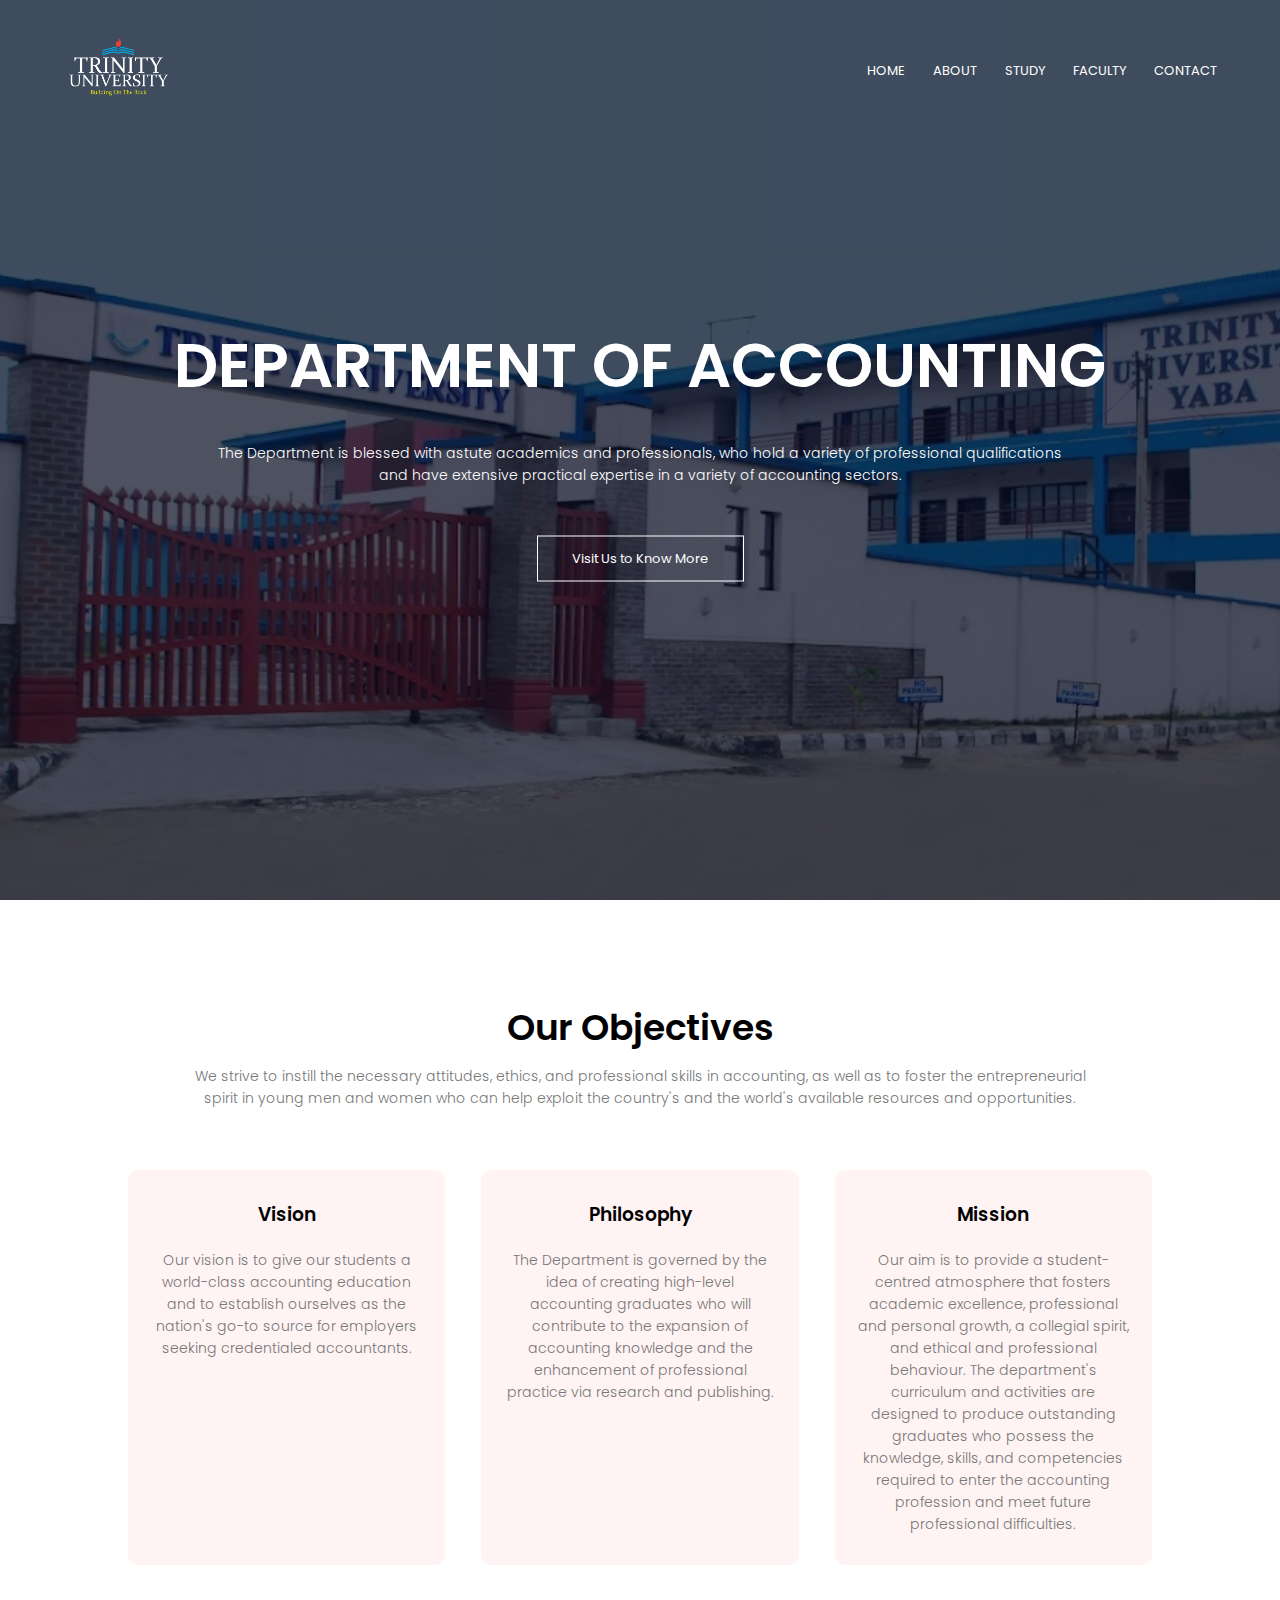
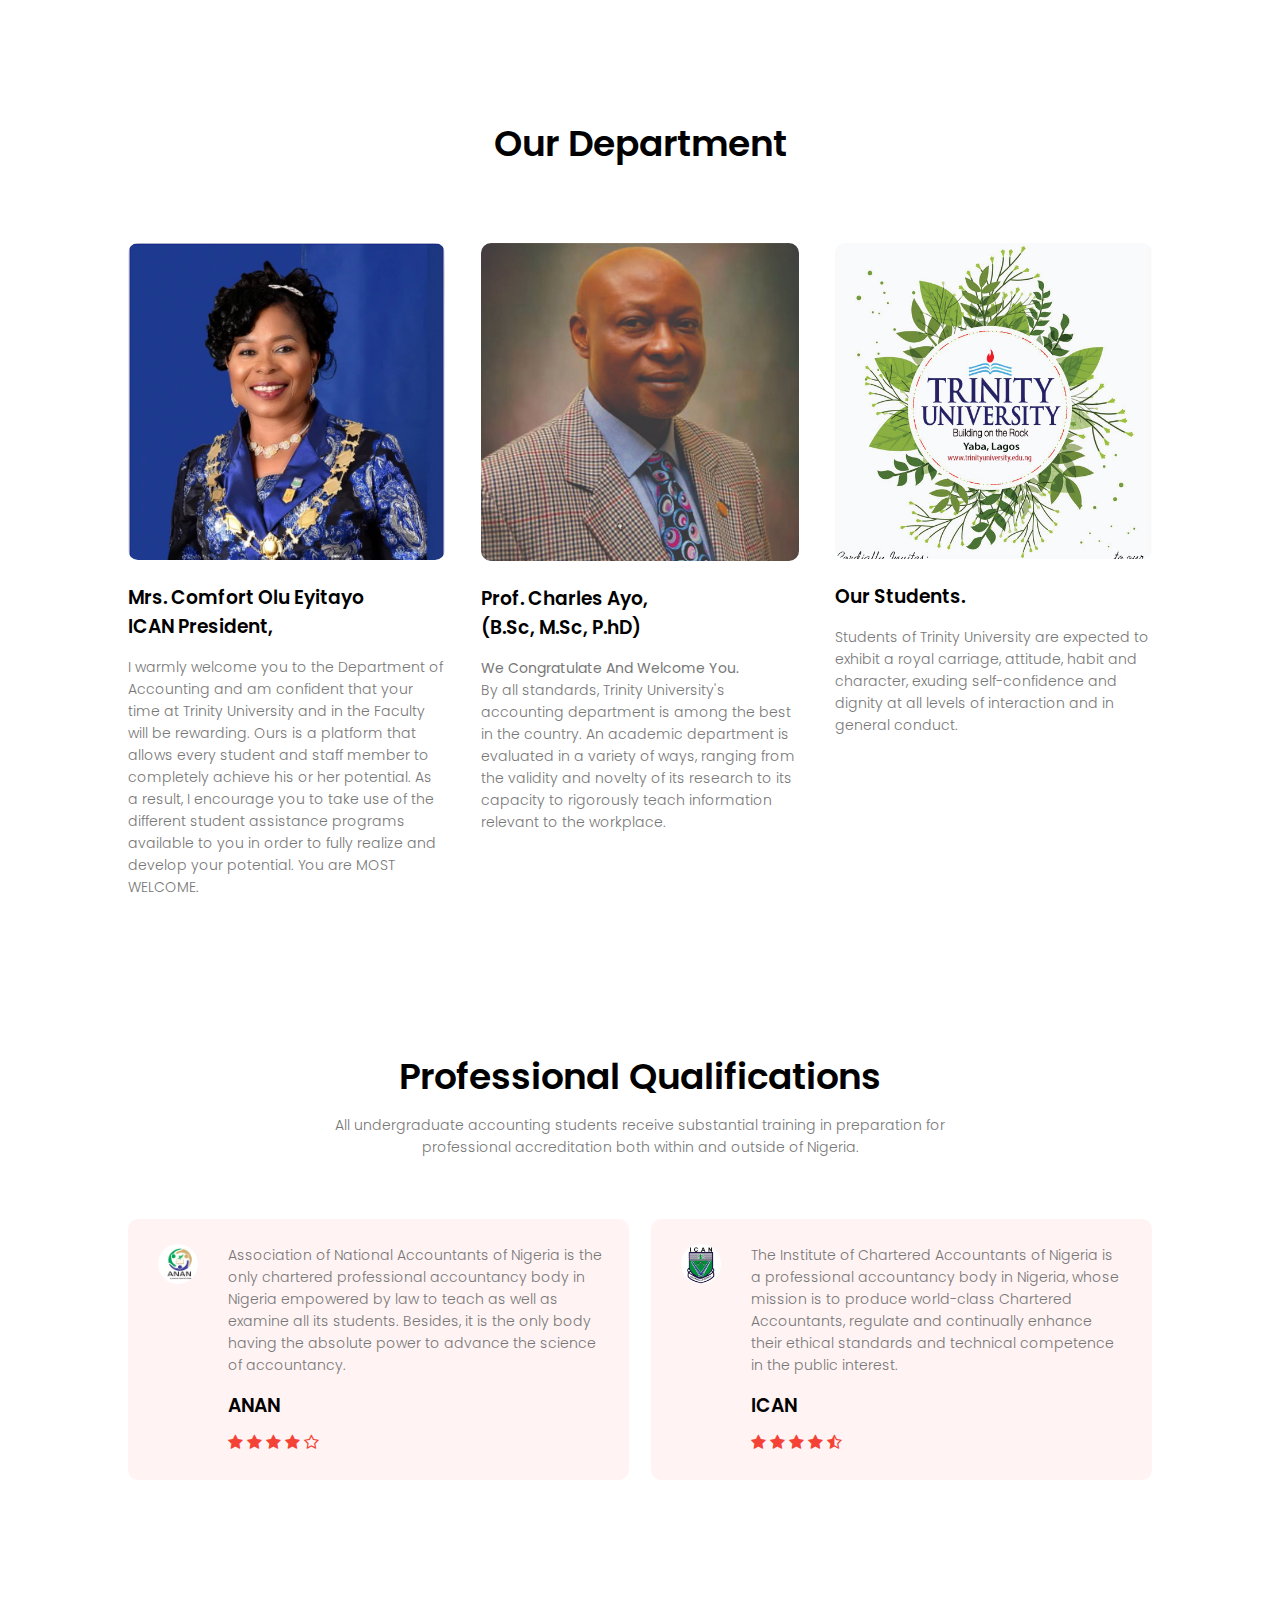
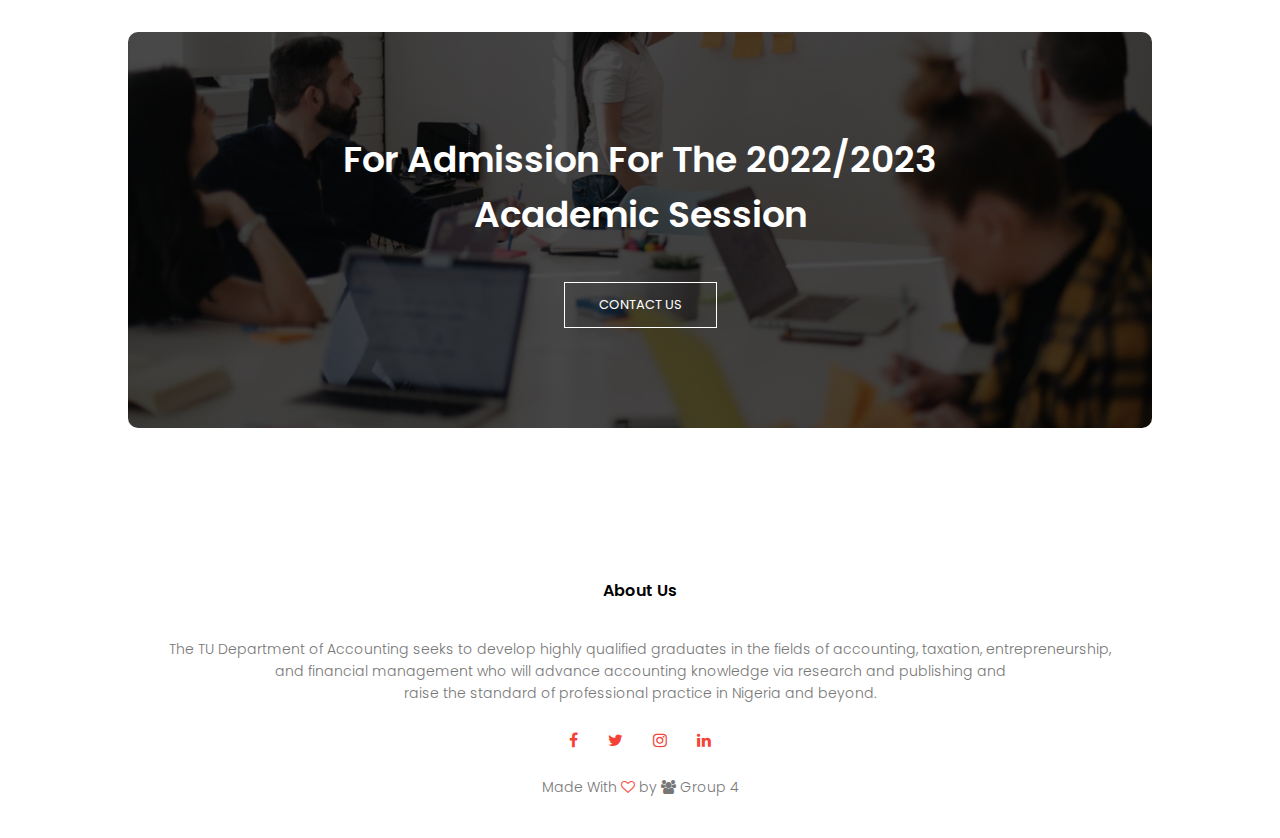
<file: index.html>
<!DOCTYPE html>
<html lang="en">
<head>
    <meta charset="UTF-8">
    <meta http-equiv="X-UA-Compatible" content="IE=edge">
    <meta name="viewport" content="width=device-width, initial-scale=1.0">
    <title>Accounting - Trinity University</title>
<link rel="stylesheet" href="style.css">
<link href="https://fonts.googleapis.com/css?family=Poppins:100,200,300,400,600,700&display=swap" rel="stylesheet">
<link rel="stylesheet" href="https://stackpath.bootstrapcdn.com/font-awesome/4.7.0/css/font-awesome.min.css"> 
</head>
<body>
    <section class="header">
        
        <nav>
            <a href="https://www.trinityuniversity.edu.ng/"><img src="images/logo.png"></a>
            <div class="nav-links" id="navLinks">  
                <i class="fa fa-close" onclick="hideMenu()"></i>
                <ul>
                    <li><a href="index.html">HOME</a></li>
                    <li><a href="about.html">ABOUT</a></li>
                    <li><a href="study.html">STUDY</a></li>
                    <li><a href="faculty.html">FACULTY</a></li>
                    <li><a href="contact.html">CONTACT</a></li>
                </ul>
            </div>
            <i class="fa fa-bars" onclick="showMenu()"></i>
        </nav>
        
        <div class="text-box">
            <h1>DEPARTMENT OF ACCOUNTING</h1>
            <p>The Department is blessed with astute academics and professionals, who hold a variety of professional
                qualifications <br> and have extensive practical expertise in a variety of accounting sectors.</p>
            <a href="contact.html" class="hero-btn">Visit Us to Know More</a>
        </div>
    </section>
    
<!---------- objectives ----------->
    
    <section class="objectives">
        <h1>Our Objectives</h1>
        <p>We strive to instill the necessary attitudes, ethics, and professional skills in accounting,
            as well as to foster the entrepreneurial <br> spirit in young men and women who can help 
            exploit the country's and the world's available resources and opportunities.</p>
        <div class="row">
            <div class="objectives-col">
                <h3>Vision</h3>
                <p>Our vision is to give our students a world-class accounting education and to establish ourselves 
                    as the nation's go-to source for employers seeking credentialed accountants.</p>
            </div>
            <div class="objectives-col">
                <h3>Philosophy</h3>
                <p>The Department is governed by the idea of creating high-level accounting graduates who will contribute to the expansion 
                    of accounting knowledge and the enhancement of professional practice via research and publishing.</p>
            </div>
            <div class="objectives-col">
                <h3>Mission</h3>
                <p>Our aim is to provide a student-centred atmosphere that fosters academic excellence, professional 
                    and personal growth, a collegial spirit, and ethical and professional behaviour. The department's curriculum 
                    and activities are designed to produce outstanding graduates who possess the knowledge, skills, and competencies 
                    required to enter the accounting profession and meet future professional difficulties.</p>
            </div>
        </div>
    </section>
    
    
<!---------- Department ---------->
    

    <section class="Department">
        <h1>Our Department</h1>
        <p></p>
            <div class="row">
                <div class="Department-col">
                    <img src="images/MrsComfortOlu.jpg">
                    <h3>Mrs. Comfort Olu Eyitayo <br>ICAN President,</h3>
                    <p>I warmly welcome you to the Department of Accounting and am confident that your time at Trinity University 
                        and in the Faculty will be rewarding. Ours is a platform that allows every student and staff member
                         to completely achieve his or her potential. As a result, I encourage you to take use of the different 
                         student assistance programs available to you in order to fully realize and develop your potential. 
                         You are MOST WELCOME.</p>
                </div>
                <div class="Department-col">
                    <img src="images/vc.jpeg">
                    <h3>Prof. Charles Ayo,<br>(B.Sc, M.Sc, P.hD)</h3>
                    <p><b>We Congratulate And Welcome You.</b> <br> By all standards, Trinity University's accounting department is among the best in the country. An academic department is evaluated in a variety of ways, ranging from the validity and 
                        novelty of its research to its capacity to rigorously teach information relevant to the workplace.</p>
                </div>
                <div class="Department-col">
                    <img src="images/Our students.png">
                    <h3>Our Students.</h3>
                    <p>Students of Trinity University are expected to exhibit a royal carriage, attitude, 
                        habit and character, exuding self-confidence and dignity at all levels of interaction and in general conduct.</p>
                </div>
            </div>
    </section>
    

<!---------- certifications ---------->
    
    <section class="certifications">
        <h1>Professional Qualifications</h1>
        <p>All undergraduate accounting students receive substantial training in preparation for <br> professional accreditation both within and outside of Nigeria.
        </p>
            <div class="row">
                <div class="certification-col">
                    <img src="images/ANAN.png">
                    <div> 
                        <p>Association of National Accountants of Nigeria is the only chartered professional accountancy body in Nigeria empowered by law to teach as well as examine all its students. Besides, it is the only body having the absolute power to advance the science of accountancy.</p>
                        <h3>ANAN</h3>
                        <i class="fa fa-star"></i>
                        <i class="fa fa-star"></i>
                        <i class="fa fa-star"></i>
                        <i class="fa fa-star"></i>
                        <i class="fa fa-star-o"></i>
                    </div>
                </div>
                <div class="certification-col">
                    <img src="images/ICAN.jpeg">
                    <div>
                        <p>The Institute of Chartered Accountants of Nigeria is a professional accountancy body in Nigeria, whose mission is to produce world-class Chartered Accountants, regulate and continually enhance their ethical standards and technical competence in the public interest.</p>
                        <h3>ICAN</h3>
                        <i class="fa fa-star"></i>
                        <i class="fa fa-star"></i>
                        <i class="fa fa-star"></i>
                        <i class="fa fa-star"></i>
                        <i class="fa fa-star-half-o"></i>
                    </div>
                </div>
                
            </div>
    </section>

    <!---------- ComingSoon ----------
    
    <section class="ComingSoon">
        <h1>Post Graduate Schools</h1>
        <p>Coming Soon...</p>
            <div class="row">
                <div class="ComingSoon-col">
                    <img src="images/PGD.png">
                    <div class="layer">
                        <h3>PGD in Accounting</h3>
                    </div>
                </div>
                <div class="ComingSoon-col">
                    <img src="images/MSC.png">
                    <div class="layer">
                        <h3>M.Sc in Accounting</h3>
                    </div>
                </div>
                <div class="ComingSoon-col">
                    <img src="images/PHD.png">
                    <div class="layer">
                        <h3>MPhil /PhD in Accounting</h3>
                    </div>
                </div>
            </div>
    </section> 

   Removed PG Section --------->
    
   
<!------ Call To Action ------>

<section class="cta">
    
       <h1>For Admission For The 2022/2023 <br> Academic Session</h1>
        <a href="contact.html" class="hero-btn">CONTACT US</a>
    
</section>    
 
<!-------- footer ---------->

<section class="footer">
        <h4>About Us</h4>
        <p>The TU Department of Accounting seeks to develop highly qualified graduates in the fields of accounting, taxation, entrepreneurship, <br>and financial management who will advance accounting knowledge via research and publishing and <br>raise the standard of professional practice in Nigeria and beyond.</p>
        <div class="icons">
            <a href="https://web.facebook.com/"><i class="fa fa-facebook"></i></a>
            <a href="https://twitter.com/"><i class="fa fa-twitter"></i></a>
            <a href="https://instagram.com/"><i class="fa fa-instagram"></i></a>
            <a href="https://linkedin.com/"><i class="fa fa-linkedin"></i></a>
            
        </div>
        <p>Made With <i class="fa fa-heart-o"> </i> by <i class="fa fa-users"></i> Group 4</p>
</section>    
  

  

<!----JavaScript for toggle menu---->
<script>
    var navLinks = document.getElementById("navLinks");

    function showMenu() {
        navLinks.style.right = "0";
    }

    function hideMenu() {
        navLinks.style.right = "-200px";
    }
</script> 
    
</body>
</html>
</file>
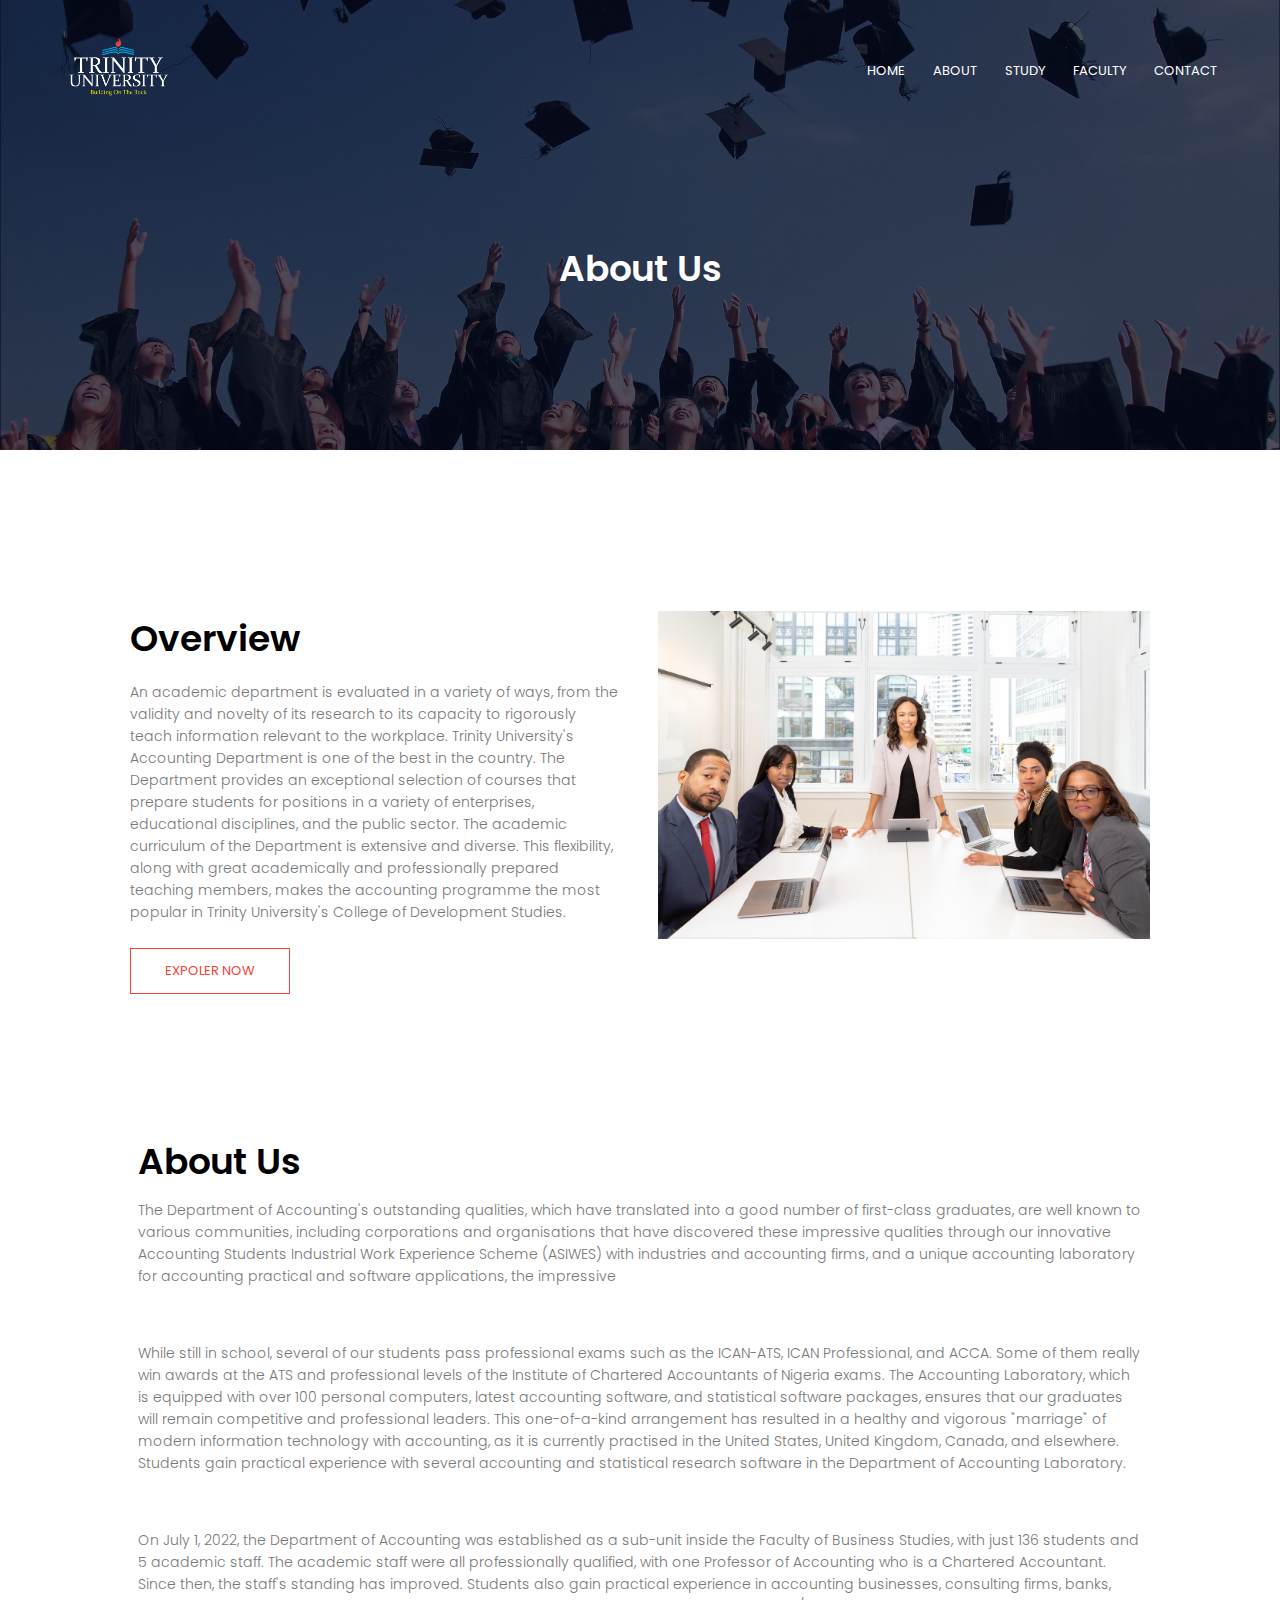
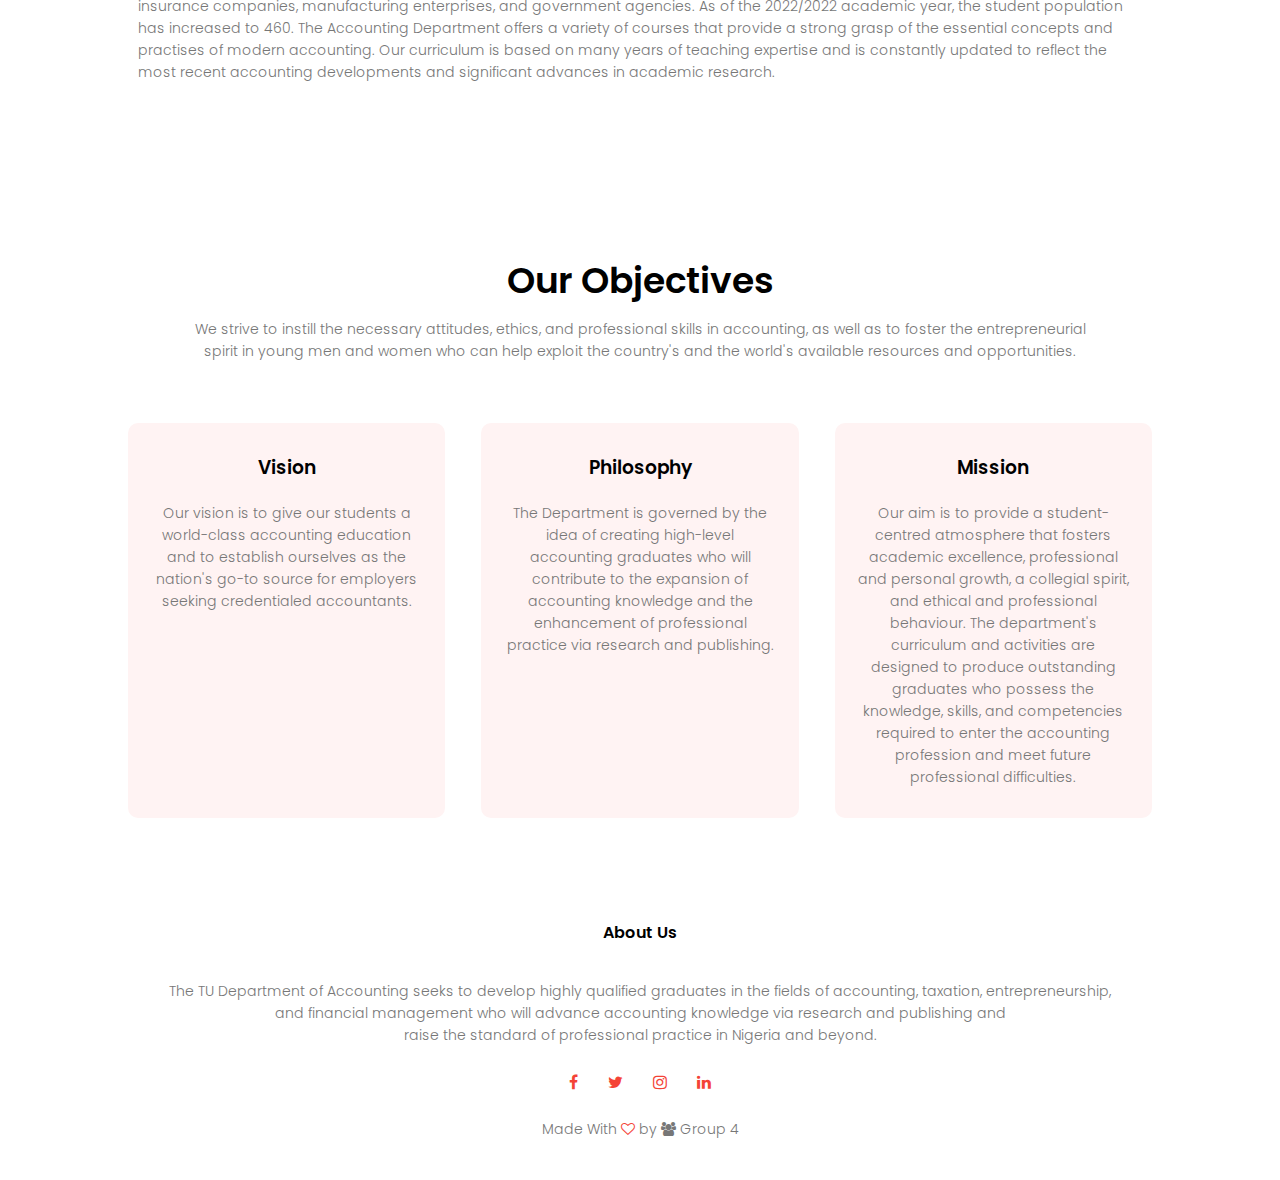
<file: about.html>
<!DOCTYPE html>
<html lang="en">
<head>
    <meta charset="UTF-8">
    <meta http-equiv="X-UA-Compatible" content="IE=edge">
    <meta name="viewport" content="width=device-width, initial-scale=1.0">
    <title>Accounting - Trinity University</title>
<link rel="stylesheet" href="style.css">
<link href="https://fonts.googleapis.com/css?family=Poppins:100,200,300,400,600,700&display=swap" rel="stylesheet">
<link rel="stylesheet" href="https://stackpath.bootstrapcdn.com/font-awesome/4.7.0/css/font-awesome.min.css"> 
</head>
<body>
    <section class="sub-header">
        
        <nav>
            <a href="https://www.trinityuniversity.edu.ng/"><img src="images/logo.png"></a>
            <div class="nav-links" id="navLinks">  
                <i class="fa fa-close" onclick="hideMenu()"></i>
                <ul>
                    <li><a href="index.html">HOME</a></li>
                    <li><a href="about.html">ABOUT</a></li>
                    <li><a href="study.html">STUDY</a></li>
                    <li><a href="faculty.html">FACULTY</a></li>
                    <li><a href="contact.html">CONTACT</a></li>
                </ul>
            </div>
            <i class="fa fa-bars" onclick="showMenu()"></i>
        </nav> 
            <h1>About Us</h1>
    </section>
    
    
<!------- about us content -------->
    
<section class="about-us">
    <div class="row">
        <div class="about-col">
            <h1>Overview</h1>     
            <p>An academic department is evaluated in a variety of ways, from the validity and novelty of its research to its capacity to rigorously teach information relevant to the workplace. Trinity University's Accounting Department is one of the best in the country. The Department provides an exceptional selection of courses that prepare students for positions in a variety of enterprises, educational disciplines, and the public sector. The academic curriculum of the Department is extensive and diverse. This flexibility, along with great academically and professionally prepared teaching members, makes the accounting programme the most popular in Trinity University's College of Development Studies.</p>
            <a href="https://www.trinityuniversity.edu.ng/" class="hero-btn red-btn">EXPOLER NOW</a>
        </div>
        <div class="about-col">
            <img src="images/about.jpg">
        </div>
    </div>    
</section>


<!-------- More ---------->


<section class="More-content">
    <div class="More-left">
        
        <h1>About Us</h1>
        <p>The Department of Accounting's outstanding qualities, which have translated into a good number of first-class graduates, are well known to various communities, including corporations and organisations that have discovered these impressive qualities through our innovative Accounting Students Industrial Work Experience Scheme (ASIWES) with industries and accounting firms, and a unique accounting laboratory for accounting practical and software applications, the impressive</p>
        <br>
        <p>While still in school, several of our students pass professional exams such as the ICAN-ATS, ICAN Professional, and ACCA. Some of them really win awards at the ATS and professional levels of the Institute of Chartered Accountants of Nigeria exams. The Accounting Laboratory, which is equipped with over 100 personal computers, latest accounting software, and statistical software packages, ensures that our graduates will remain competitive and professional leaders. This one-of-a-kind arrangement has resulted in a healthy and vigorous "marriage" of modern information technology with accounting, as it is currently practised in the United States, United Kingdom, Canada, and elsewhere. Students gain practical experience with several accounting and statistical research software in the Department of Accounting Laboratory.</p>
        <br>
        <p>On July 1, 2022, the Department of Accounting was established as a sub-unit inside the Faculty of Business Studies, with just 136 students and 5 academic staff. The academic staff were all professionally qualified, with one Professor of Accounting who is a Chartered Accountant. Since then, the staff's standing has improved. Students also gain practical experience in accounting businesses, consulting firms, banks, insurance companies, manufacturing enterprises, and government agencies. As of the 2022/2022 academic year, the student population has increased to 460. The Accounting Department offers a variety of courses that provide a strong grasp of the essential concepts and practises of modern accounting. Our curriculum is based on many years of teaching expertise and is constantly updated to reflect the most recent accounting developments and significant advances in academic research.</p>
    </div>
</section>


<!---------- objectives ----------->
    
<section class="objectives">
    <h1>Our Objectives</h1>
    <p>We strive to instill the necessary attitudes, ethics, and professional skills in accounting,
        as well as to foster the entrepreneurial <br> spirit in young men and women who can help 
        exploit the country's and the world's available resources and opportunities.</p>
    <div class="row">
        <div class="objectives-col">
            <h3>Vision</h3>
            <p>Our vision is to give our students a world-class accounting education and to establish ourselves 
                as the nation's go-to source for employers seeking credentialed accountants.</p>
        </div>
        <div class="objectives-col">
            <h3>Philosophy</h3>
            <p>The Department is governed by the idea of creating high-level accounting graduates who will contribute to the expansion 
                of accounting knowledge and the enhancement of professional practice via research and publishing.</p>
        </div>
        <div class="objectives-col">
            <h3>Mission</h3>
            <p>Our aim is to provide a student-centred atmosphere that fosters academic excellence, professional 
                and personal growth, a collegial spirit, and ethical and professional behaviour. The department's curriculum 
                and activities are designed to produce outstanding graduates who possess the knowledge, skills, and competencies 
                required to enter the accounting profession and meet future professional difficulties.</p>
        </div>
    </div>
</section>



    
<!-------- footer ---------->

<section class="footer">
        <h4>About Us</h4>
        <p>The TU Department of Accounting seeks to develop highly qualified graduates in the fields of accounting, taxation, entrepreneurship, <br>and financial management who will advance accounting knowledge via research and publishing and <br>raise the standard of professional practice in Nigeria and beyond.</p>
        <div class="icons">
            <a href="https://web.facebook.com/"><i class="fa fa-facebook"></i></a>
            <a href="https://twitter.com/"><i class="fa fa-twitter"></i></a>
            <a href="https://instagram.com/"><i class="fa fa-instagram"></i></a>
            <a href="https://linkedin.com/"><i class="fa fa-linkedin"></i></a>
            
        </div>
        <p>Made With <i class="fa fa-heart-o"> </i> by <i class="fa fa-users"></i> Group 4</p>
</section>    
  
  
<!----JavaScript for toggle menu---->
<script>
    var navLinks = document.getElementById("navLinks");

    function showMenu() {
        navLinks.style.right = "0";
    }

    function hideMenu() {
        navLinks.style.right = "-200px";
    }
</script> 
    
</body>
</html>
</file>
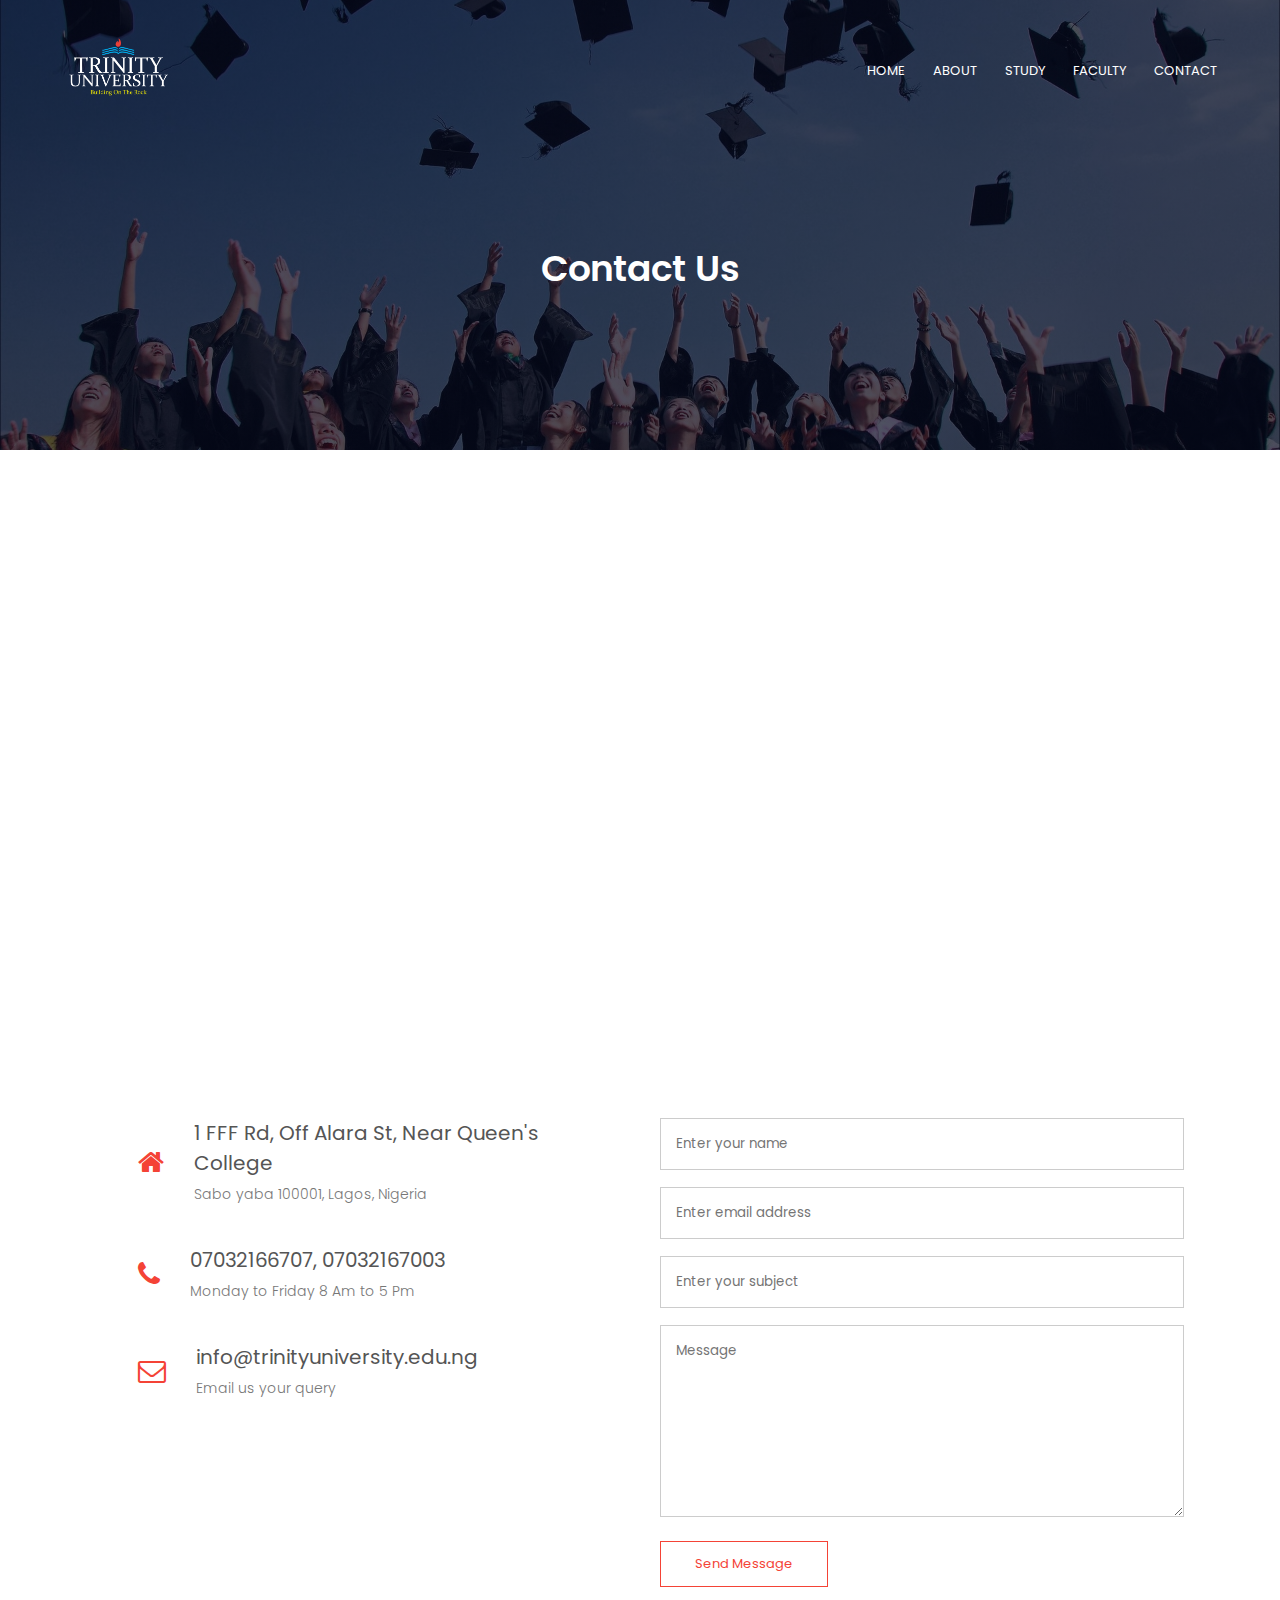
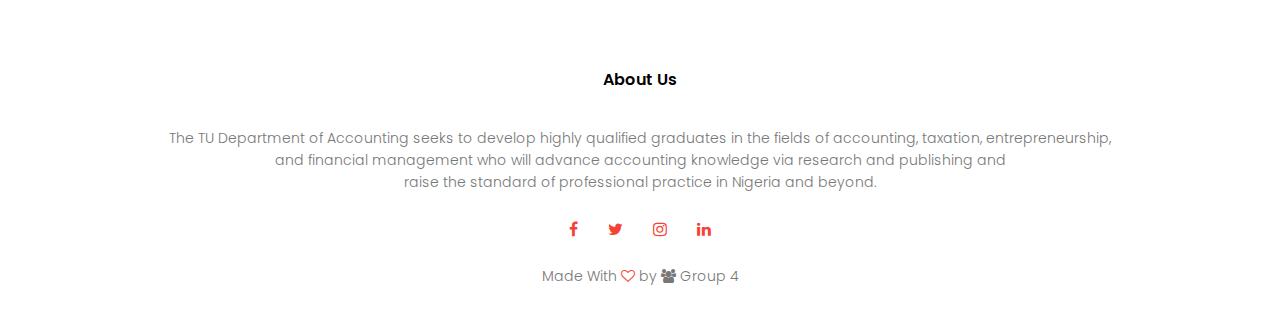
<file: contact.html>
<!DOCTYPE html>
<html lang="en">
<head>
    <meta charset="UTF-8">
    <meta http-equiv="X-UA-Compatible" content="IE=edge">
    <meta name="viewport" content="width=device-width, initial-scale=1.0">
    <title>Accounting - Trinity University</title>
<link rel="stylesheet" href="style.css">
<link href="https://fonts.googleapis.com/css?family=Poppins:100,200,300,400,600,700&display=swap" rel="stylesheet">
<link rel="stylesheet" href="https://stackpath.bootstrapcdn.com/font-awesome/4.7.0/css/font-awesome.min.css"> 
</head>
<body>
    <section class="sub-header">
        
        <nav>
            <a href="https://www.trinityuniversity.edu.ng/"><img src="images/logo.png"></a>
            <div class="nav-links" id="navLinks">  
                <i class="fa fa-close" onclick="hideMenu()"></i>
                <ul>
                    <li><a href="index.html">HOME</a></li>
                    <li><a href="about.html">ABOUT</a></li>
                    <li><a href="study.html">STUDY</a></li>
                    <li><a href="faculty.html">FACULTY</a></li>
                    <li><a href="contact.html">CONTACT</a></li>
                </ul>
            </div>
            <i class="fa fa-bars" onclick="showMenu()"></i>
        </nav>
            <h1>Contact Us</h1>
    </section>
    
    
<!------- Contact Us ------->

    
    <section class="location">
        <iframe src="https://www.google.com/maps/embed?pb=!1m14!1m8!1m3!1d3964.1279235399666!2d3.3816058!3d6.5054866!3m2!1i1024!2i768!4f13.1!3m3!1m2!1s0x103b8d6551f3e79d%3A0x2c090ab2140c87db!2sTRINITY%20UNIVERSITY%20CAMPUS!5e0!3m2!1sen!2sng!4v1657506741348!5m2!1sen!2sng" width="600" height="450" style="border:0;" allowfullscreen="" loading="lazy" referrerpolicy="no-referrer-when-downgrade"></iframe>
    </section>
    
    <section class="contact-us">
            <div class="row">
                <div class="contact-col">
                    <div>
                        <i class="fa fa-home"></i>
                        <span>
                            <h5>1 FFF Rd, Off Alara St, Near Queen's College</h5>
                            <p>Sabo yaba 100001, Lagos, Nigeria</p>
                        </span>
                    </div>
                    <div>
                        <i class="fa fa-phone"></i>
                        <span>
                            <h5>07032166707, 07032167003</h5>
                            <p>Monday to Friday 8 Am to 5 Pm</p>
                        </span>
                    </div>
                    <div>
                        <i class="fa fa-envelope-o"></i>
                        <span>
                            <h5>info@trinityuniversity.edu.ng</h5>
                            <p>Email us your query</p>
                        </span>
                    </div>
                </div>
                <div class="contact-col">
                    <form method="post" action="contact-form-handler.php">
                    <input type="text" name="name" placeholder="Enter your name" required>
                    <input type="email" name="email" placeholder="Enter email address" required>
                    <input type="text" name="subject" placeholder="Enter your subject" required>
                    <textarea rows="8" name="message" placeholder="Message" required></textarea>
                    <button type="submit" class="hero-btn red-btn">Send Message</button>
                    </form> 
                </div>
            </div>
    </section>
    
<!-------- footer ---------->

<section class="footer">
    <h4>About Us</h4>
    <p>The TU Department of Accounting seeks to develop highly qualified graduates in the fields of accounting, taxation, entrepreneurship, <br>and financial management who will advance accounting knowledge via research and publishing and <br>raise the standard of professional practice in Nigeria and beyond.</p>
    <div class="icons">
        <a href="https://web.facebook.com/"><i class="fa fa-facebook"></i></a>
        <a href="https://twitter.com/"><i class="fa fa-twitter"></i></a>
        <a href="https://instagram.com/"><i class="fa fa-instagram"></i></a>
        <a href="https://linkedin.com/"><i class="fa fa-linkedin"></i></a>
        
    </div>
    <p>Made With <i class="fa fa-heart-o"> </i> by <i class="fa fa-users"></i> Group 4</p>
</section>    
  
  
<!----JavaScript for toggle menu---->
<script>
    var navLinks = document.getElementById("navLinks");

    function showMenu() {
        navLinks.style.right = "0";
    }

    function hideMenu() {
        navLinks.style.right = "-200px";
    }
</script> 
    
</body>
</html>
</file>
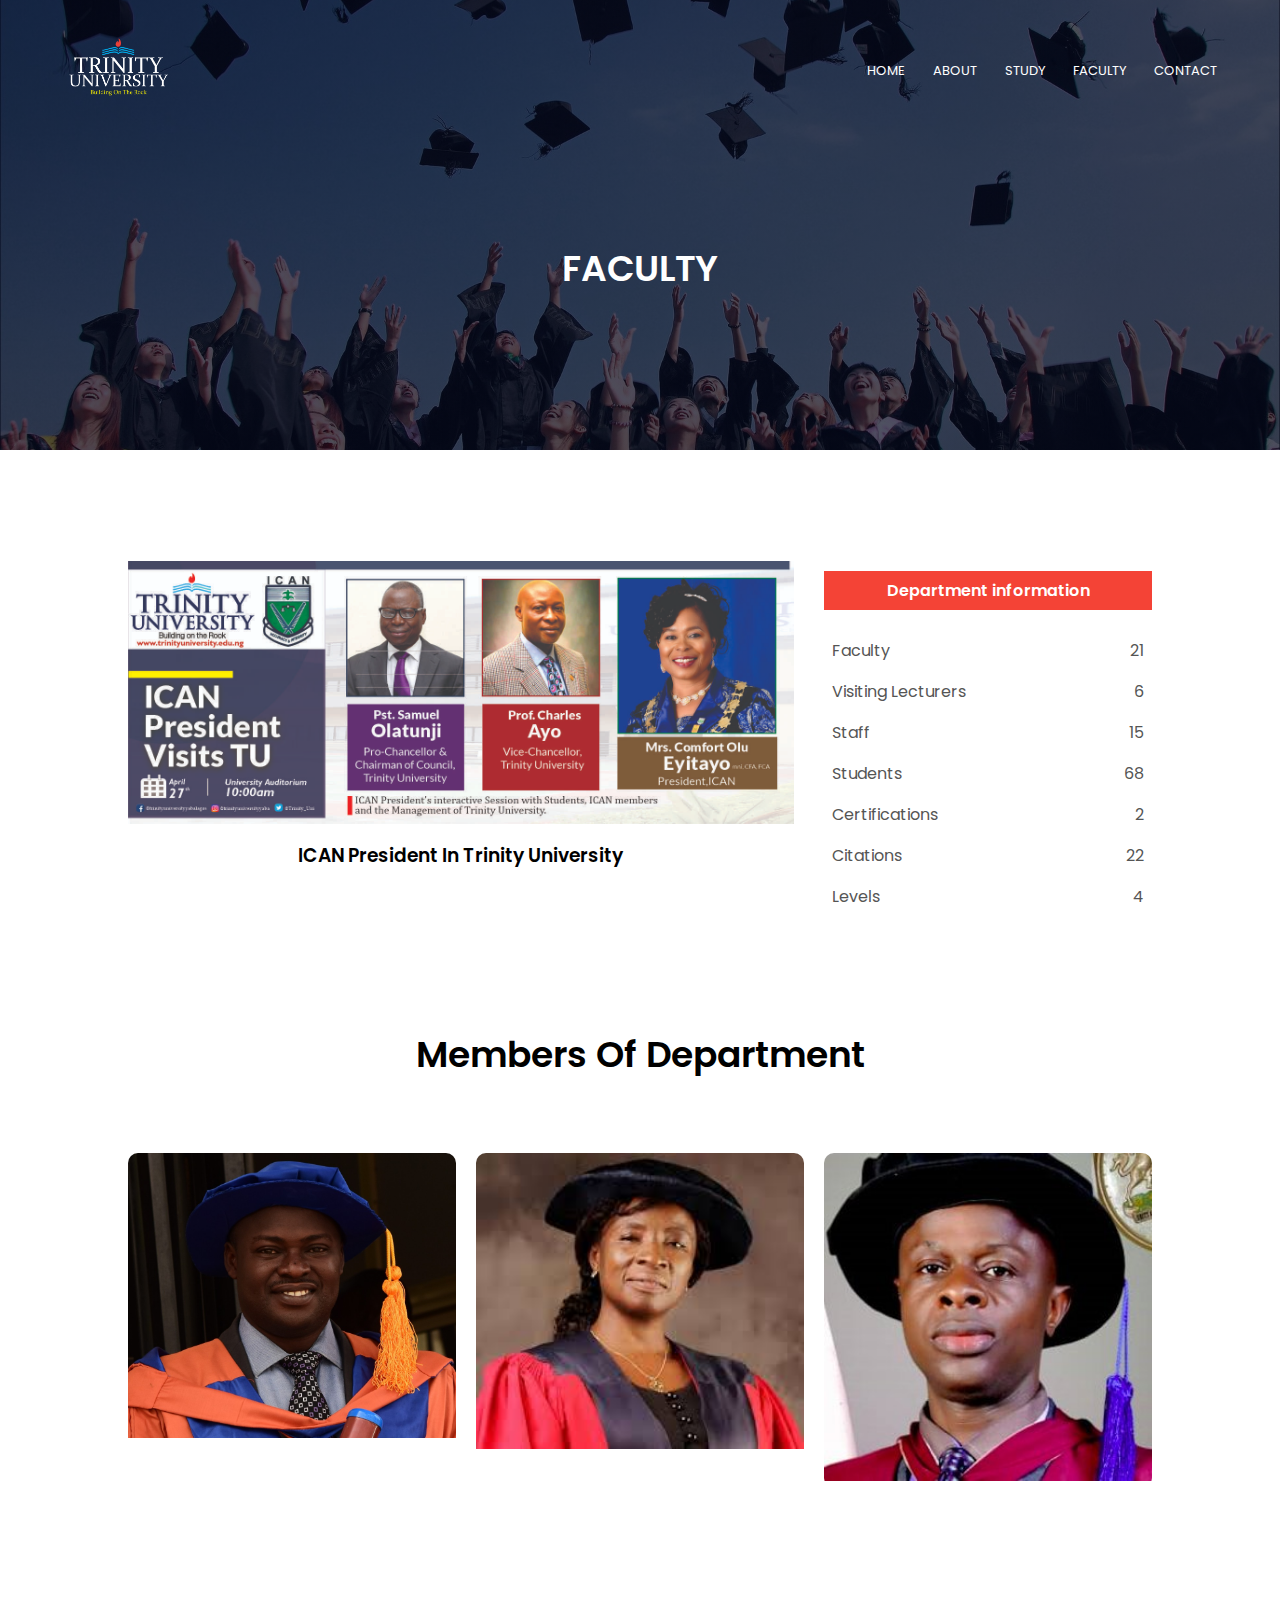
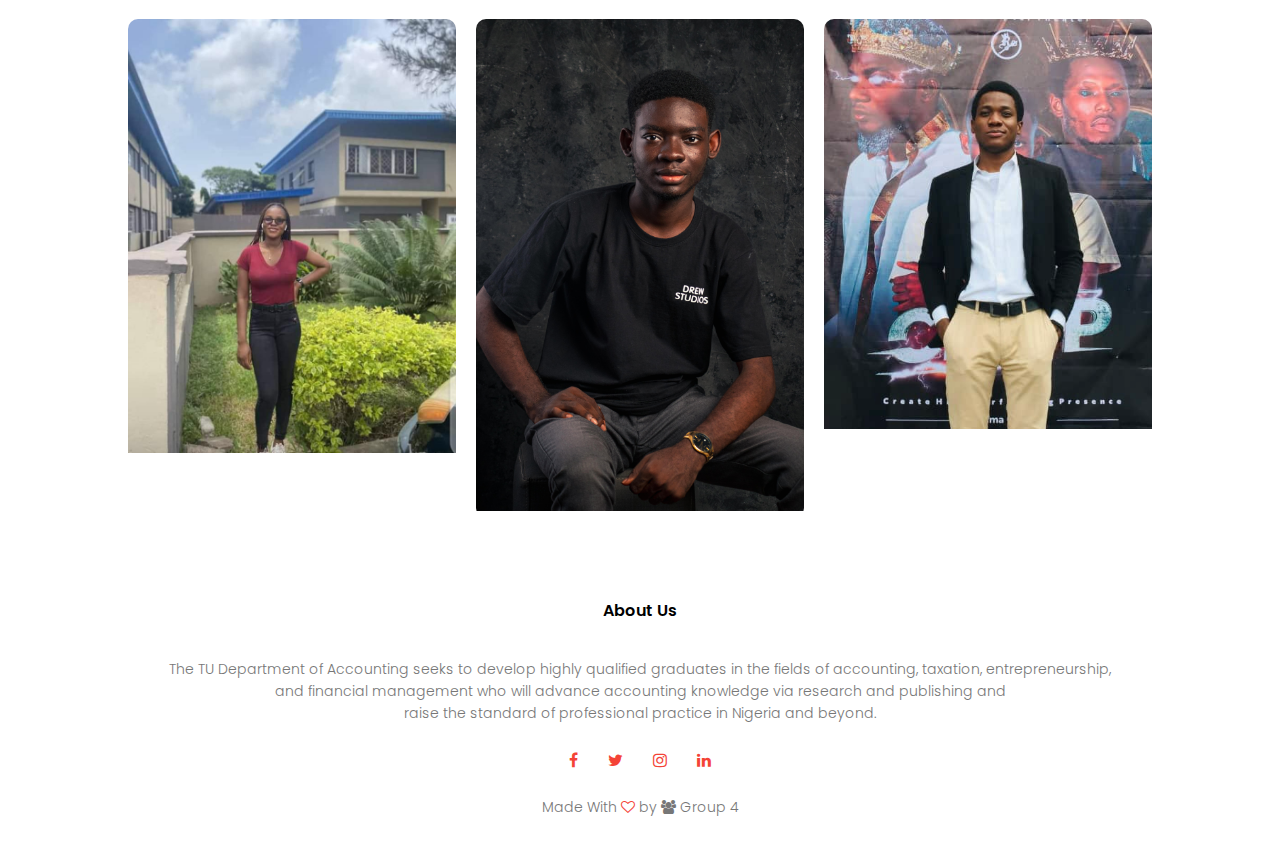
<file: faculty.html>
<!DOCTYPE html>
<html lang="en">
<head>
    <meta charset="UTF-8">
    <meta http-equiv="X-UA-Compatible" content="IE=edge">
    <meta name="viewport" content="width=device-width, initial-scale=1.0">
    <title>Accounting - Trinity University</title>
<link rel="stylesheet" href="style.css">
<link href="https://fonts.googleapis.com/css?family=Poppins:100,200,300,400,600,700&display=swap" rel="stylesheet">
<link rel="stylesheet" href="https://stackpath.bootstrapcdn.com/font-awesome/4.7.0/css/font-awesome.min.css"> 
</head>
<body>
    <section class="sub-header">
        
        <nav>
            <a href="https://www.trinityuniversity.edu.ng/"><img src="images/logo.png"></a>
            <div class="nav-links" id="navLinks">  
                <i class="fa fa-close" onclick="hideMenu()"></i>
                <ul>
                    <li><a href="index.html">HOME</a></li>
                    <li><a href="about.html">ABOUT</a></li>
                    <li><a href="study.html">STUDY</a></li>
                    <li><a href="faculty.html">FACULTY</a></li>
                    <li><a href="contact.html">CONTACT</a></li>
                </ul>
            </div>
            <i class="fa fa-bars" onclick="showMenu()"></i>
        </nav> 
            <h1>FACULTY</h1>
    </section>
    
<!---------- faculty Page Content ---------->
    
    <section class="faculty-content">
    <div class="row">
    <div class="faculty-left">
        <a href="https://www.trinityuniversity.edu.ng/ican-president-visits-trinity-university-urges-collaboration/"><img src="images/ican-president-visit.jpeg"></a>
        <h3>ICAN President In Trinity University</h3>
    </div>
        
    <div class="faculty-right">
        
            <h3>Department information</h3>
            <div>
                <span>Faculty</span>
                <span>21</span>
            </div>
            <div>
                <span>Visiting Lecturers </span>
                <span>6</span>
            </div>
            <div>
                <span>Staff</span>
                <span>15</span>
            </div>
            <div>
                <span>Students</span>
                <span>68</span>
            </div>
            <div>
                <span>Certifications</span>
                <span>2</span>
            </div>
            <div>
                <span>Citations</span>
                <span>22</span>
            </div>
            <div>
                <span>Levels</span>
                <span>4</span>
            </div>
        </div> 
    </div>
    </section>
    

    <!---------- ComingSoon ---------->
    
    <section class="ComingSoon">
        <h1>Members Of Department</h1>
        <p></p>
            <div class="row">
                <div class="ComingSoon-col">
                    <img src="images/3.jpg">
                    <div class="layer">
                        <h3>Head Of Department <br> 
                            <span><h5>Dr Olowoseun</h5></span></h3>
                    </div>
                </div>
                <div class="ComingSoon-col">
                    <img src="images/1.jpeg">
                    <div class="layer">
                        <h3>Course Adviser <br> 
                            <span><h5>Mrs Olabisi</h5></span></h3>
                    </div>
                </div>
                <div class="ComingSoon-col">
                    <img src="images/2.jpeg">
                    <div class="layer">
                        <h3>Dean of Faculty <br> 
                            <span><h5>Dr. K. Ogedengbe</h5></span></h3>
                    </div>
                </div>
            </div>
    </section>
    <section class="ComingSoon">
            <div class="row">
                <div class="ComingSoon-col">
                    <img src="images/esther.jpg">
                    <div class="layer">
                        <h3>Accounting President <br> 
                            <span><h5>Hector Toni</h5></span></h3>
                    </div>
                </div>
                <div class="ComingSoon-col">
                    <img src="images/IMG_9096.jpg">
                    <div class="layer">
                        <h3>Student President <br> 
                            <span><h5>Akogo Andrew</h5></span></h3>
                    </div>
                </div>
                <div class="ComingSoon-col">
                    <img src="images/62c55167-5f82-4dc5-b0e8-8c94ea3309d3.jpg">
                    <div class="layer">
                        <h3>Class President<br> 
                            <span><h5>Ekeocha Chibuike</h5></span></h3>
                    </div>
                </div>
            </div>
    </section>

<!-------- footer ---------->

<section class="footer">
    <h4>About Us</h4>
    <p>The TU Department of Accounting seeks to develop highly qualified graduates in the fields of accounting, taxation, entrepreneurship, <br>and financial management who will advance accounting knowledge via research and publishing and <br>raise the standard of professional practice in Nigeria and beyond.</p>
    <div class="icons">
        <a href="https://web.facebook.com/"><i class="fa fa-facebook"></i></a>
        <a href="https://twitter.com/"><i class="fa fa-twitter"></i></a>
        <a href="https://instagram.com/"><i class="fa fa-instagram"></i></a>
        <a href="https://linkedin.com/"><i class="fa fa-linkedin"></i></a>
        
    </div>
    <p>Made With <i class="fa fa-heart-o"> </i> by <i class="fa fa-users"></i> Group 4</p>
</section>    
  
  
<!----JavaScript for toggle menu---->
<script>
    var navLinks = document.getElementById("navLinks");

    function showMenu() {
        navLinks.style.right = "0";
    }

    function hideMenu() {
        navLinks.style.right = "-200px";
    }
</script> 
    
</body>
</html>
</file>
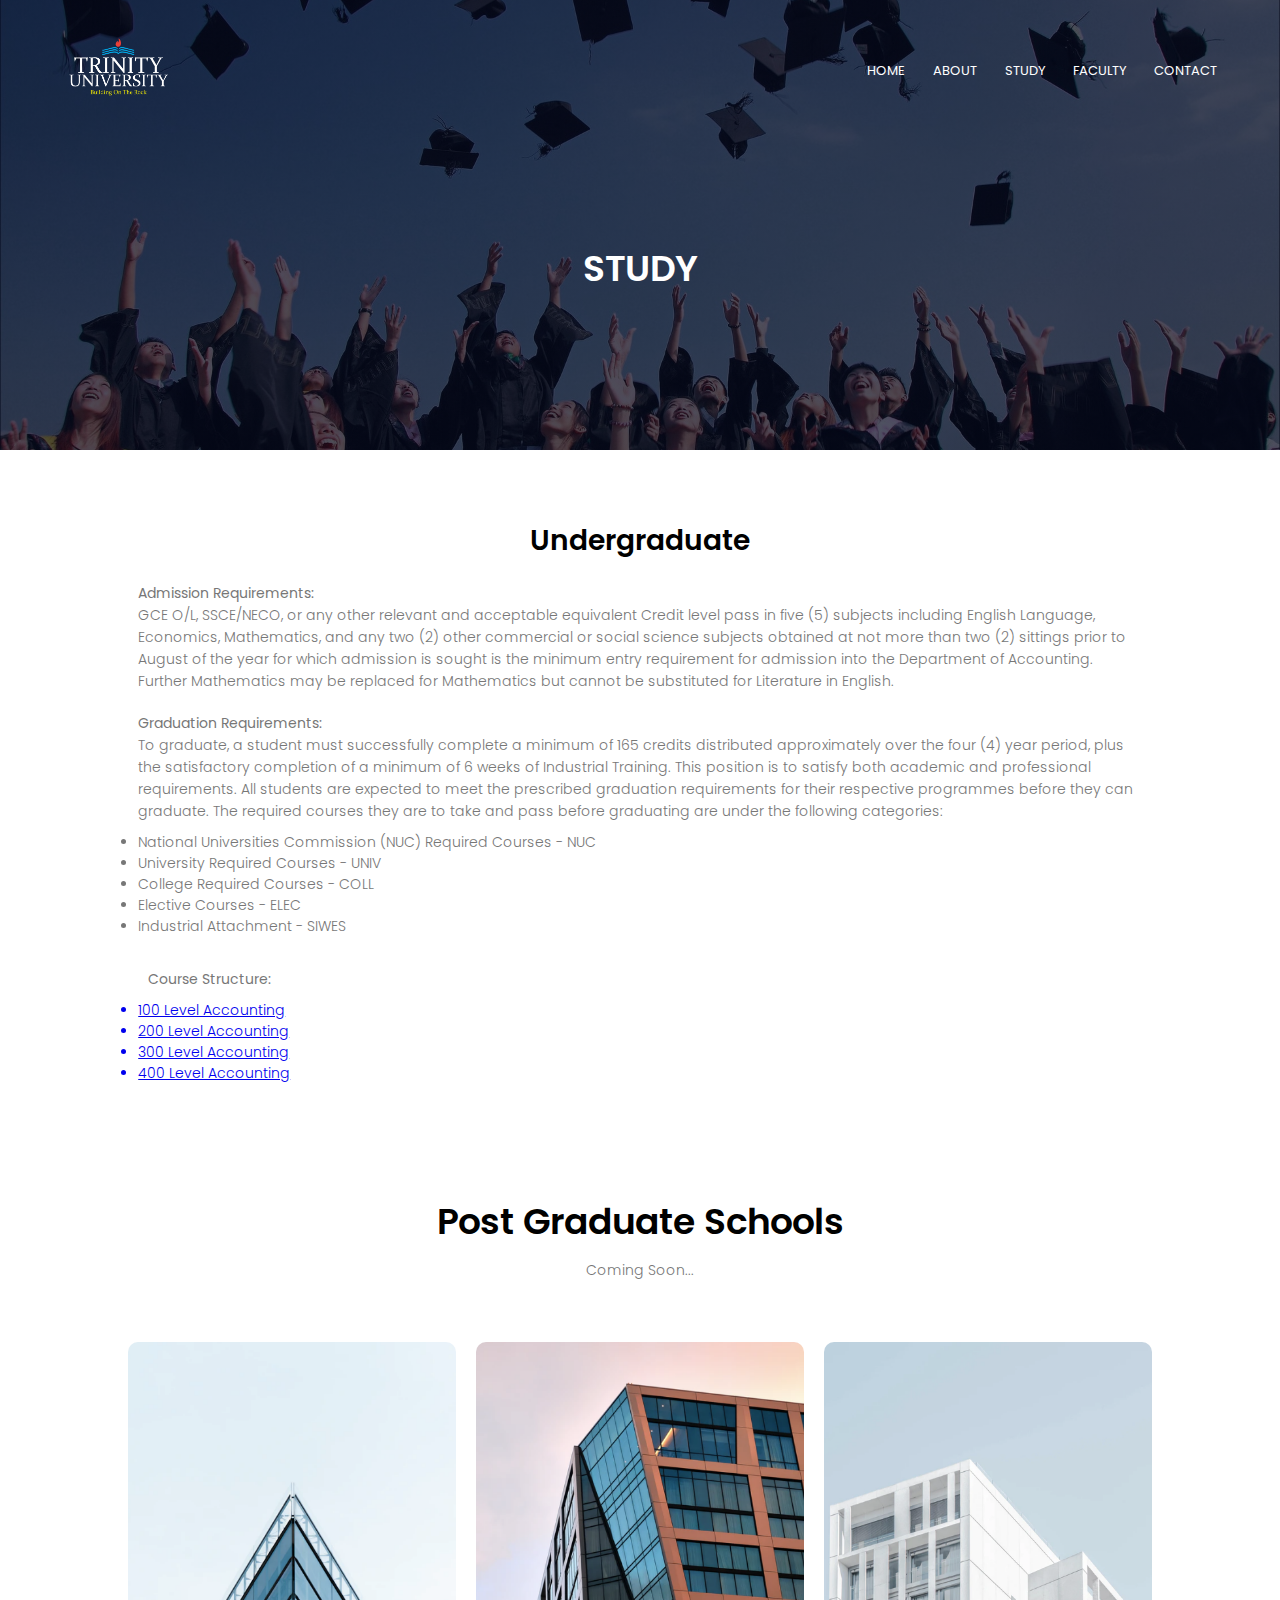
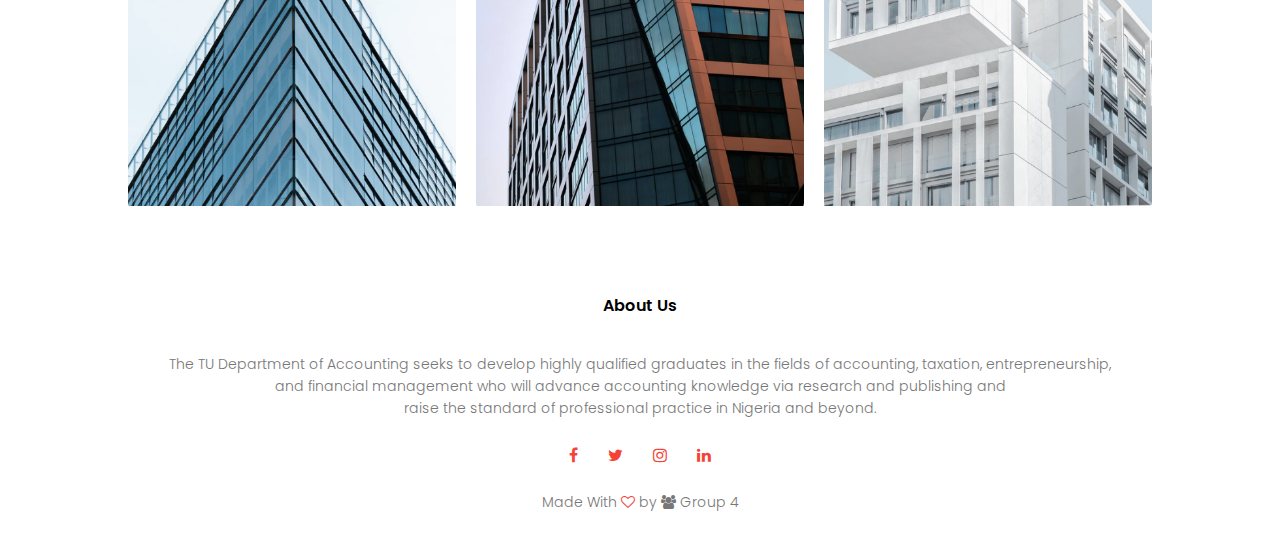
<file: study.html>
<!DOCTYPE html>
<html lang="en">
<head>
    <meta charset="UTF-8">
    <meta http-equiv="X-UA-Compatible" content="IE=edge">
    <meta name="viewport" content="width=device-width, initial-scale=1.0">
    <title>Accounting - Trinity University</title>
<link rel="stylesheet" href="style.css">
<link href="https://fonts.googleapis.com/css?family=Poppins:100,200,300,400,600,700&display=swap" rel="stylesheet">
<link rel="stylesheet" href="https://stackpath.bootstrapcdn.com/font-awesome/4.7.0/css/font-awesome.min.css"> 
</head>
<body>
    <section class="sub-header">
        
        <nav>
            <a href="https://www.trinityuniversity.edu.ng/"><img src="images/logo.png"></a>
            <div class="nav-links" id="navLinks">  
                <i class="fa fa-close" onclick="hideMenu()"></i>
                <ul>
                    <li><a href="index.html">HOME</a></li>
                    <li><a href="about.html">ABOUT</a></li>
                    <li><a href="study.html">STUDY</a></li>
                    <li><a href="faculty.html">FACULTY</a></li>
                    <li><a href="contact.html">CONTACT</a></li>
                </ul>
            </div>
            <i class="fa fa-bars" onclick="showMenu()"></i>
        </nav> 
            <h1>STUDY</h1>
    </section>
    
    
<!---------- study ----------->

<section class="More-content">
    <div class="More-left">
        
          
    <h3>Undergraduate</h3>
    <div class="More-content-undergrad"> 
    <p><b>Admission Requirements:</b><br>GCE O/L, SSCE/NECO, or any other relevant and acceptable equivalent Credit level pass in five (5) subjects including English Language, Economics, Mathematics, and any two (2) other commercial or social science subjects obtained at not more than two (2) sittings prior to August of the year for which admission is sought is the minimum entry requirement for admission into the Department of Accounting. Further Mathematics may be replaced for Mathematics but cannot be substituted for Literature in English.</p>
    <p><b>Graduation Requirements:</b><br> To graduate, a student must successfully complete a minimum of 165 credits distributed approximately over the four (4) year period, plus the satisfactory completion of a minimum of 6 weeks of Industrial Training. This position is to satisfy both academic and professional requirements. All students are expected to meet the prescribed graduation requirements for their respective programmes before they can graduate. The required courses they are to take and pass before graduating are 
        under the following categories:</p>
        </div>

        <div class="More-content-li">
        <li>National Universities Commission (NUC) Required Courses - NUC</li>
        <li>University Required Courses - UNIV</li>
        <li>College Required Courses - COLL</li>
        <li>Elective Courses - ELEC</li>
        <li>Industrial Attachment - SIWES</li><br>

    <p><b>Course Structure:</b><br></p>
    <a href="https://www.trinityuniversity.edu.ng/"><li>100 Level Accounting</li></a>
    <a href="https://www.trinityuniversity.edu.ng/"><li>200 Level Accounting</li></a>
    <a href="https://www.trinityuniversity.edu.ng/"><li>300 Level Accounting</li></a>
    <a href="https://www.trinityuniversity.edu.ng/"><li>400 Level Accounting</li></a>

    </div>
    </div>
</section>


<!---------- ComingSoon ---------->
    
<section class="ComingSoon">
    <h1>Post Graduate Schools</h1>
    <p>Coming Soon...</p>
        <div class="row">
            <div class="ComingSoon-col">
                <img src="images/PGD.png">
                <div class="layer">
                    <h3>PGD in Accounting</h3>
                </div>
            </div>
            <div class="ComingSoon-col">
                <img src="images/MSC.png">
                <div class="layer">
                    <h3>M.Sc in Accounting</h3>
                </div>
            </div>
            <div class="ComingSoon-col">
                <img src="images/PHD.png">
                <div class="layer">
                    <h3>MPhil /PhD in Accounting</h3>
                </div>
            </div>
        </div>
</section>
    
<!-------- footer ---------->

<section class="footer">
    <h4>About Us</h4>
    <p>The TU Department of Accounting seeks to develop highly qualified graduates in the fields of accounting, taxation, entrepreneurship, <br>and financial management who will advance accounting knowledge via research and publishing and <br>raise the standard of professional practice in Nigeria and beyond.</p>
    <div class="icons">
        <a href=""><i class="fa fa-facebook"></i></a>
        <a href=""><i class="fa fa-twitter"></i></a>
        <a href=""><i class="fa fa-instagram"></i></a>
        <a href=""><i class="fa fa-linkedin"></i></a>
        
    </div>
    <p>Made With <i class="fa fa-heart-o"> </i> by <i class="fa fa-users"></i> Group 4</p>
</section>    
  
  
<!----JavaScript for toggle menu---->
<script>
    var navLinks = document.getElementById("navLinks");

    function showMenu() {
        navLinks.style.right = "0";
    }

    function hideMenu() {
        navLinks.style.right = "-200px";
    }
</script>  
    
</body>
</html>
</file>
<file: style.css>
*{
    margin: 0;
    padding: 0;
    font-family: 'Poppins', sans-serif;
}
.header{
    min-height: 100vh;
    width: 100%;
    background-image: linear-gradient(rgba(4,9,30,0.7),rgba(4,9,30,0.7)),url(images/banner.png);
    background-position: center;
    background-size: cover;
    position: relative;
    overflow: hidden;
}

nav{
    display: flex;
    padding: 2% 4%;
    justify-content: space-between;
    align-items: center;
}
nav img{
    width: 135px;
}
.nav-links{
    flex: 1;
    text-align: right;
}
.nav-links ul li{
    list-style: none;
    display: inline-block;
    padding: 8px 12px;
    position: relative;
}
.nav-links ul li a{
    color: #fff;
    text-decoration: none;
    font-size: 13px;
}
.nav-links ul li::after{
    content: '';
    width: 0%;
    height: 2px;
    background: #f44336;
    display: block;
    margin: auto;
    transition: .5s;    
}
.nav-links ul li:hover::after{
    width: 100%;
}
nav .fa{
    display: none;
}

.text-box{
    width: 90%;
    color: #fff;
    position: absolute;
    top: 50%;
    left: 50%;
    transform: translate(-50%, -50%);
    text-align: center;
}
.text-box h1{
    font-size: 62px;
}
.text-box p{
    margin: 20px 0 40px;
    font-size: 14px;
    color: #fff;
}
.hero-btn {
    display: inline-block;
    text-decoration: none;
    color: #fff;
    border: 1px solid #fff;
    padding: 12px 34px;
    font-size: 13px;
    background: transparent;
    position: relative;
    cursor: pointer;
    transition: 1s;
}

.hero-btn:hover{
    border: 1px solid #f44336;
    background: #f44336;
}


@media(max-width: 700px)
{
   .nav-links ul li
    {
        display: block;
    }
    .nav-links
    {
        position: fixed;
        background: #f44336;
        height: 100vh;
        width: 200px;
        top: 0;
        right: -200px;
        text-align: left;
        z-index: 2;
        transition: 0.5s;
    }
    .nav-links ul{
        padding: 30px;
    }
    nav .fa{
        display: block;
        color: #fff;
        margin: 10px;
        font-size: 22px;
        cursor: pointer; 
    }
    .text-box h1{
        font-size: 20px;
    }
}

/*-------- objectives --------*/

.objectives{
    width: 80%;
    margin: auto;
    text-align: center;
    padding-top: 100px;
}
h1{
    font-size: 36px;
    font-weight: 600;
}
p{
    color: #777;
    font-size: 14px;
    font-weight: 300;
    line-height: 22px;
    padding: 10px;
}
.row{
    margin-top: 5%;
    display: flex;
    justify-content: space-between;  
}
  
.objectives-col{
    flex-basis: 31%;
    background: #fff3f3;
    border-radius: 10px;
    margin-bottom: 5%;
    padding: 20px 12px;
    box-sizing: border-box;
    transition: .5s;
}
h3{
    text-align: center;
    font-weight: 600;
    margin: 10px 0;
}
.objectives-col:hover{
    box-shadow: 0 0 20px 0px rgba(0, 0, 0, 0.2);
}

@media (max-width:700px){
    .row{
        flex-direction: column;
    }
} 

/*-------------- ComingSoon --------------*/

.ComingSoon{
    width: 80%;
    margin: auto;
    text-align: center;
    padding-top: 50px;
}
.ComingSoon-col{
    flex-basis: 32%;
    border-radius: 10px;
    margin-bottom: 30px;
    position: relative;
    overflow: hidden;
}
.ComingSoon-col img{
    width: 100%;
}

.layer{
    background: transparent;
    height: 100%;
    width: 100%;
    top: 0;
    left: 0;
    position: absolute;
    transition: .5s;
}
.layer:hover{
    background: rgba(226, 0, 0, 0.7);
}
.layer h3{
    width: 100%;
    font-weight: 500;
    color: #fff;
    font-size: 26px;
    bottom: 0;
    left: 50%;
    transform: translateX(-50%);
    position: absolute;
    opacity: 0;
    transition: .5s;
}
.layer:hover h3{
    bottom: 49%;
    opacity: 1;
}

/*-------------- Department ----------------*/

.Department{
    width: 80%;
    margin: auto;
    text-align: center;
    padding-top: 100px;
}
.Department-col{
    flex-basis: 31%;
    border-radius: 10px;
    margin-bottom: 5%;
    text-align: left;
}
.Department-col img{
    width: 100%;
    border-radius: 10px;
}
.Department-col p{
    padding: 0;
}
.Department-col h3{
    margin-top: 16px;
    margin-bottom: 15px;
    text-align: left;
}

/*-------------- certifications ----------------*/

.certifications{
    width: 80%;
    margin: auto;
    padding-top: 100px;
    text-align: center;
}

.certification-col{
    flex-basis: 44%;
    border-radius: 10px;
    margin-bottom: 5%;
    text-align: left;
    background: #fff3f3;
    padding: 25px;
    cursor: pointer;
    display: flex;
}
.certification-col img{
    height: 40px;
    margin-left: 5px;
    margin-right: 30px;
    border-radius: 50%;
}
.certification-col p{
    padding: 0;
}
.certification-col h3{
    margin-top: 15px;
    text-align: left;
}
.certification-col .fa{
    color: #f44336;
}

@media(max-width:700px){
    .certification-col img{
        margin-left: 0px;
        margin-right: 15px;
    }
}

/*-------- Call To Action ---------*/


.cta{
    margin: 100px auto;
    width: 80%;
    background-image: linear-gradient(rgba(0,0,0,0.7),rgba(0,0,0,0.7)),url(images/banner2.jpg);
    background-position: center;
    background-size: cover;
    border-radius: 10px;
    text-align: center;
    padding: 100px 0;
}
.cta h1{
    color: #fff;
    margin-bottom: 40px; 
    padding: 0; 
}

@media(max-width:700px){
    .cta h1{
        font-size: 24px;
    }
}

/*-----------Footer------------*/

.footer{
    width: 100%;
    text-align: center;
    padding: 30px 0;
}
.footer h4{
    margin-bottom: 25px;
    margin-top: 20px;
    font-weight: 600;
}

.icons .fa{
    color: #f44336;
    margin: 0 13px;
    cursor: pointer;
    padding: 18px 0;
}
.fa-heart-o{
    color: #f44336;
}


/*------------ About Us Page --------------*/


.sub-header{
    height: 50vh;
    width: 100%;
    background-image: linear-gradient(rgba(4,9,30,0.7),rgba(4,9,30,0.7)),url(images/background.jpg);
    background-position: center;
    background-size: cover;
    text-align: center;
    color: #fff;
}
.sub-header h1{
    margin-top: 100px;
}
.about-us{
    width: 80%;
    margin: auto;
    padding-top: 80px;
    padding-bottom: 50px;
}

.about-col{
    flex-basis: 48%;
    padding: 30px 2px;
}
.about-col h1{
    padding-top: 0;
}
.about-col p{
    padding: 15px 0 25px;
}

.hero-btn.red-btn{
    border: 1px solid #f44336;
    background: transparent;
    color: #f44336;
}
.hero-btn.red-btn:hover{
    border: 1px solid #f44336;
    background: #f44336;
    color: #fff;
}
.hero-btn.red-btn::after{
    background: #f44336;
}
.hero-btn.red-btn::before{
    background: #f44336;
}
.content-image{
    flex-basis: 50%;
}
.about-col img{
    width: 100%;
}


.More-content{
    width: 80%;
    margin: auto;
    padding: 60px 0;
    font-size: x-large;
}
.More-left{
    flex-basis: 100%;
}
.More-left h1{
    margin-left: 1%;
}
.More-content-li{
    color: #777;
    margin-left: 1%;
    font-weight: 300;
    font-size: 14px;
    font-family: 'Poppins';
}
.More-content-undergrad{
    font-size: xx-large;
}



/*---------- faculty Page ----------*/


.faculty-content{
    width: 80%;
    margin: auto;
    padding: 60px 0;
}
.faculty-left{
    flex-basis: 65%;
}
.faculty-right{
    flex-basis: 32%;
}
.faculty-left img{
    width: 100%;
}
.faculty-left h2{
    color: #222;
    font-weight: 600;
    margin: 30px 0;
}
.faculty-left p{
    color: #999;
    padding: 0;
}

.faculty-right h3{
    background: #f44336;
    color: #fff;
    padding: 7px 0;
    font-size: 16px;
    margin-bottom: 20px;
}
.faculty-right div{
    display: flex;
    align-items: center;
    justify-content: space-between;
    color: #555;
    padding: 8px;
    box-sizing: border-box;
}

.comment-box{
    border: 1px solid #ccc;
    margin: 50px 0;
    padding: 10px 20px;
}

.comment-box h3{
    text-align: left;
}
.comment-form input, .comment-form textarea{
    width: 100%;
    padding: 10px;
    margin: 15px 0;
    box-sizing: border-box;
    border: none;
    outline: none;
    background: #f0f0f0;
}
.comment-form button{
    margin: 10px 0;
}


@media (max-width:700px){
    .sub-header h1{
        font-size: 24px;
    }
} 


/*------- Contact Us Page --------*/

.location{
    width: 80%;
    margin: auto;
    padding: 80px 0;
}
.location iframe{
    width: 100%;
}

.contact-us{
    width: 80%;
    margin: auto;
}
.contact-col{
    flex-basis: 48%;
    margin-bottom: 30px;
}

.contact-col div{
    display: flex;
    align-items: center;
    margin-bottom: 40px;
}

.contact-col div .fa{
    font-size: 28px;
    color: #f44336;
    margin: 10px;
    margin-right: 30px;
}
    
.contact-col div p{
    padding: 0;
}
.contact-col div h5{
    font-size: 20px;
    margin-bottom: 5px;
    color: #555;
    font-weight: 400;
    
}
.contact-col input, .contact-col textarea{
    width: 100%;
    padding: 15px;
    margin-bottom: 17px;
    outline: none;
    border: 1px solid #ccc;
}

.footer-link{
    text-decoration: none;
    color: #777;
}
</file>
